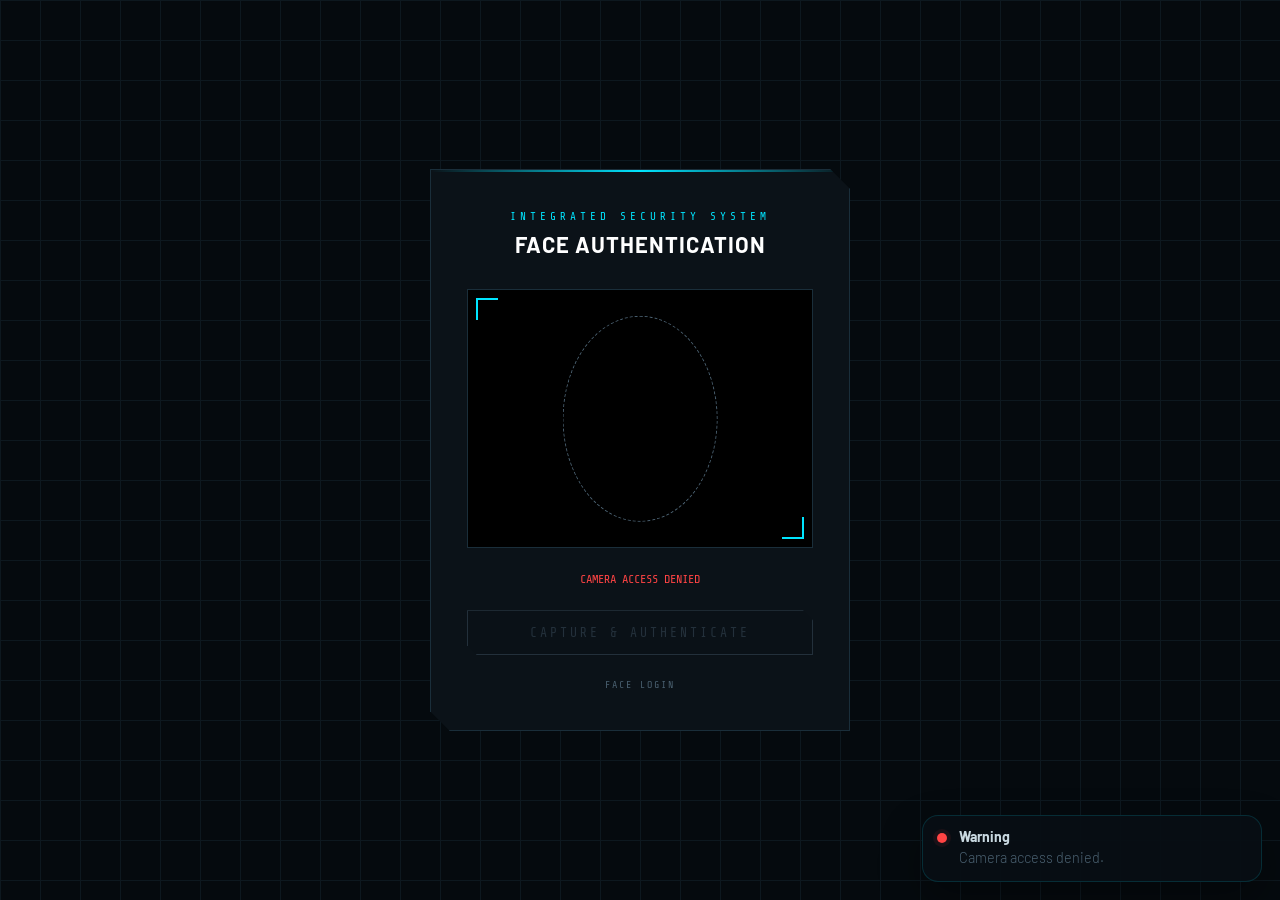
<file: phase2/login.html>
<!DOCTYPE html>
<html lang="en">
<head>
  <meta charset="UTF-8" />
  <meta name="viewport" content="width=device-width, initial-scale=1.0"/>
  <title>ISS — Face Login</title>
  <style>
    @import url('https://fonts.googleapis.com/css2?family=Share+Tech+Mono&family=Barlow:wght@300;500;700&display=swap');

    :root {
      --bg: #050a0e;
      --surface: #0b1218;
      --border: #1a2e3a;
      --accent: #00e5ff;
      --accent-dim: #00e5ff22;
      --warn: #ff4444;
      --ok: #00ff88;
      --text: #c8d8e0;
      --muted: #4a6070;
    }

    * { box-sizing: border-box; margin: 0; padding: 0; }

    body {
      background: var(--bg);
      color: var(--text);
      font-family: 'Barlow', sans-serif;
      font-weight: 300;
      min-height: 100vh;
      display: flex;
      align-items: center;
      justify-content: center;
      overflow: hidden;
    }

    /* Animated grid background */
    body::before {
      content: '';
      position: fixed;
      inset: 0;
      background-image:
        linear-gradient(var(--border) 1px, transparent 1px),
        linear-gradient(90deg, var(--border) 1px, transparent 1px);
      background-size: 40px 40px;
      opacity: 0.4;
      pointer-events: none;
    }

    .container {
      position: relative;
      width: 420px;
      background: var(--surface);
      border: 1px solid var(--border);
      padding: 40px 36px;
      clip-path: polygon(0 0, calc(100% - 20px) 0, 100% 20px, 100% 100%, 20px 100%, 0 calc(100% - 20px));
    }

    .container::before {
      content: '';
      position: absolute;
      top: 0; left: 0; right: 0;
      height: 2px;
      background: linear-gradient(90deg, transparent, var(--accent), transparent);
    }

    .header {
      text-align: center;
      margin-bottom: 32px;
    }

    .header .label {
      font-family: 'Share Tech Mono', monospace;
      font-size: 11px;
      letter-spacing: 4px;
      color: var(--accent);
      text-transform: uppercase;
      margin-bottom: 8px;
    }

    .header h1 {
      font-size: 22px;
      font-weight: 700;
      letter-spacing: 1px;
      color: #fff;
    }

    /* Camera frame */
    .cam-wrapper {
      position: relative;
      width: 100%;
      aspect-ratio: 4/3;
      background: #000;
      border: 1px solid var(--border);
      margin-bottom: 24px;
      overflow: hidden;
    }

    /* Corner brackets */
    .cam-wrapper::before,
    .cam-wrapper::after {
      content: '';
      position: absolute;
      width: 20px; height: 20px;
      border-color: var(--accent);
      border-style: solid;
      z-index: 10;
    }
    .cam-wrapper::before { top: 8px; left: 8px; border-width: 2px 0 0 2px; }
    .cam-wrapper::after  { bottom: 8px; right: 8px; border-width: 0 2px 2px 0; }

    #video, #canvas {
      position: absolute;
      inset: 0;
      width: 100%;
      height: 100%;
      object-fit: cover;
    }

    #canvas { display: none; }

    /* Scan line animation */
    .scanline {
      position: absolute;
      left: 0; right: 0;
      height: 2px;
      background: linear-gradient(90deg, transparent, var(--accent), transparent);
      opacity: 0;
      pointer-events: none;
      z-index: 5;
      top: 0;
    }

    .scanline.active {
      animation: scan 1.2s ease-in-out;
    }

    @keyframes scan {
      0%   { top: 0%;   opacity: 0; }
      10%  { opacity: 0.8; }
      90%  { opacity: 0.8; }
      100% { top: 100%; opacity: 0; }
    }

    /* Face guide overlay */
    .face-guide {
      position: absolute;
      top: 50%; left: 50%;
      transform: translate(-50%, -50%);
      width: 45%;
      aspect-ratio: 3/4;
      border: 1px dashed var(--muted);
      border-radius: 50%;
      pointer-events: none;
      z-index: 4;
      transition: border-color 0.3s;
    }

    .cam-wrapper.scanning .face-guide { border-color: var(--accent); }

    /* Status bar */
    .status {
      font-family: 'Share Tech Mono', monospace;
      font-size: 12px;
      color: var(--muted);
      text-align: center;
      margin-bottom: 20px;
      min-height: 18px;
      transition: color 0.3s;
    }
    .status.ok   { color: var(--ok); }
    .status.warn { color: var(--warn); }
    .status.info { color: var(--accent); }

    /* Button */
    .btn {
      width: 100%;
      padding: 14px;
      background: transparent;
      border: 1px solid var(--accent);
      color: var(--accent);
      font-family: 'Share Tech Mono', monospace;
      font-size: 13px;
      letter-spacing: 3px;
      text-transform: uppercase;
      cursor: pointer;
      position: relative;
      overflow: hidden;
      transition: color 0.2s, background 0.2s;
      clip-path: polygon(0 0, calc(100% - 10px) 0, 100% 10px, 100% 100%, 10px 100%, 0 calc(100% - 10px));
    }

    .btn:hover:not(:disabled) {
      background: var(--accent-dim);
    }

    .btn:disabled {
      opacity: 0.4;
      cursor: not-allowed;
      border-color: var(--muted);
      color: var(--muted);
    }

    .btn.loading {
      pointer-events: none;
    }

    .btn.loading::after {
      content: '';
      position: absolute;
      inset: 0;
      background: linear-gradient(90deg, transparent, rgba(0,229,255,0.15), transparent);
      animation: shimmer 1s infinite;
    }

    @keyframes shimmer {
      0%   { transform: translateX(-100%); }
      100% { transform: translateX(100%); }
    }

    /* Result overlay on video */
    .result-overlay {
      position: absolute;
      inset: 0;
      display: none;
      align-items: center;
      justify-content: center;
      z-index: 20;
      flex-direction: column;
      gap: 8px;
    }

    .result-overlay.show { display: flex; }

    .result-overlay.success { background: rgba(0,255,136,0.1); }
    .result-overlay.failure { background: rgba(255,68,68,0.1); }

    .result-icon {
      font-size: 48px;
      animation: popIn 0.4s cubic-bezier(0.175, 0.885, 0.32, 1.275);
    }

    .result-text {
      font-family: 'Share Tech Mono', monospace;
      font-size: 13px;
      letter-spacing: 2px;
    }

    .result-overlay.success .result-text { color: var(--ok); }
    .result-overlay.failure .result-text { color: var(--warn); }

    @keyframes popIn {
      0%   { transform: scale(0); opacity: 0; }
      100% { transform: scale(1); opacity: 1; }
    }

    .footer-mono {
      margin-top: 24px;
      font-family: 'Share Tech Mono', monospace;
      font-size: 10px;
      color: var(--muted);
      text-align: center;
      letter-spacing: 2px;
    }

    .toast-stack {
      position: fixed;
      right: 18px;
      bottom: 18px;
      z-index: 4000;
      display: flex;
      flex-direction: column;
      gap: 10px;
      width: min(100%, 340px);
      pointer-events: none;
    }

    .toast {
      pointer-events: auto;
      display: flex;
      align-items: flex-start;
      gap: 12px;
      padding: 12px 14px;
      border-radius: 16px;
      border: 1px solid rgba(0, 229, 255, 0.15);
      background: rgba(8, 14, 20, 0.96);
      color: var(--text);
      box-shadow: 0 18px 40px rgba(0, 0, 0, 0.34);
      transform: translateY(10px);
      opacity: 0;
      transition: transform 0.22s ease, opacity 0.22s ease;
    }

    .toast.show {
      transform: translateY(0);
      opacity: 1;
    }

    .toast-dot {
      width: 10px;
      height: 10px;
      border-radius: 50%;
      margin-top: 5px;
      background: var(--accent);
      box-shadow: 0 0 0 4px rgba(0, 229, 255, 0.08);
      flex-shrink: 0;
    }

    .toast.success .toast-dot {
      background: var(--ok);
      box-shadow: 0 0 0 4px rgba(0, 255, 136, 0.08);
    }

    .toast.warn .toast-dot,
    .toast.error .toast-dot {
      background: var(--warn);
      box-shadow: 0 0 0 4px rgba(255, 68, 68, 0.08);
    }

    .toast-copy {
      display: grid;
      gap: 3px;
    }

    .toast-copy strong {
      font-size: 0.88rem;
    }

    .toast-copy span {
      color: var(--muted);
      font-size: 0.9rem;
      line-height: 1.45;
    }

    @media (max-width: 640px) {
      .toast-stack {
        right: 12px;
        left: 12px;
        width: auto;
      }
    }
  </style>
</head>
<body>
  <div id="toast-stack" class="toast-stack" aria-live="polite" aria-atomic="true"></div>
  <div class="container">
    <div class="header">
      <div class="label">Integrated Security System</div>
      <h1>FACE AUTHENTICATION</h1>
    </div>

    <div class="cam-wrapper" id="camWrapper">
      <video id="video" autoplay playsinline muted></video>
      <canvas id="canvas"></canvas>
      <div class="scanline" id="scanline"></div>
      <div class="face-guide"></div>
      <div class="result-overlay" id="resultOverlay">
        <div class="result-icon" id="resultIcon"></div>
        <div class="result-text" id="resultText"></div>
      </div>
    </div>

    <div class="status info" id="status">INITIALIZING CAMERA...</div>

    <button class="btn" id="captureBtn" disabled>
      CAPTURE &amp; AUTHENTICATE
    </button>

    <div class="footer-mono">FACE LOGIN</div>
  </div>

  <script>
    const video       = document.getElementById('video');
    const canvas      = document.getElementById('canvas');
    const captureBtn  = document.getElementById('captureBtn');
    const statusEl    = document.getElementById('status');
    const scanline    = document.getElementById('scanline');
    const camWrapper  = document.getElementById('camWrapper');
    const overlay     = document.getElementById('resultOverlay');
    const resultIcon  = document.getElementById('resultIcon');
    const resultText  = document.getElementById('resultText');
    const toastStack  = document.getElementById('toast-stack');

    const BACKEND_URL = '/auth/login';

    function pushToast(message, type = 'success') {
      if (!toastStack) return;
      const toast = document.createElement('div');
      toast.className = 'toast ' + type;
      toast.innerHTML = `
        <span class="toast-dot"></span>
        <div class="toast-copy">
          <strong>${type === 'success' ? 'Success' : type === 'warn' ? 'Warning' : 'Error'}</strong>
          <span>${message}</span>
        </div>
      `;
      toastStack.appendChild(toast);
      requestAnimationFrame(() => toast.classList.add('show'));
      setTimeout(() => {
        toast.classList.remove('show');
        setTimeout(() => toast.remove(), 260);
      }, 3400);
    }

    // ── Start webcam ─────────────────────────────────────────────
    async function startCamera() {
      try {
        const stream = await navigator.mediaDevices.getUserMedia({
          video: { width: 640, height: 480, facingMode: 'user' }
        });
        video.srcObject = stream;
        video.onloadedmetadata = () => {
          setStatus('READY — POSITION FACE IN FRAME', 'info');
          captureBtn.disabled = false;
        };
      } catch (err) {
        setStatus('CAMERA ACCESS DENIED', 'warn');
        pushToast('Camera access denied.', 'warn');
        console.error(err);
      }
    }

    // ── Capture frame → base64 ────────────────────────────────────
    function captureFrame() {
      canvas.width  = video.videoWidth  || 640;
      canvas.height = video.videoHeight || 480;
      const ctx = canvas.getContext('2d');
      // Mirror to match user expectation (selfie view)
      ctx.translate(canvas.width, 0);
      ctx.scale(-1, 1);
      ctx.drawImage(video, 0, 0, canvas.width, canvas.height);
      // Return base64 without data URI prefix
      return canvas.toDataURL('image/jpeg', 0.9).split(',')[1];
    }

    // ── UI helpers ────────────────────────────────────────────────
    function setStatus(msg, type = '') {
      statusEl.textContent = msg;
      statusEl.className = 'status ' + type;
    }

    function triggerScan() {
      camWrapper.classList.add('scanning');
      scanline.classList.remove('active');
      void scanline.offsetWidth; // reflow to restart animation
      scanline.classList.add('active');
      setTimeout(() => camWrapper.classList.remove('scanning'), 1200);
    }

    function showResult(success, message) {
      overlay.className = 'result-overlay show ' + (success ? 'success' : 'failure');
      resultIcon.textContent = success ? '✓' : '✗';
      resultText.textContent = message;
      setTimeout(() => {
        overlay.className = 'result-overlay';
        captureBtn.disabled = false;
        captureBtn.classList.remove('loading');
        captureBtn.textContent = 'CAPTURE & AUTHENTICATE';
      }, 2500);
    }

    // ── Main authenticate flow ────────────────────────────────────
    captureBtn.addEventListener('click', async () => {
      captureBtn.disabled = true;
      captureBtn.classList.add('loading');
      captureBtn.textContent = 'SCANNING...';
      setStatus('SCANNING FACE...', 'info');
      triggerScan();

      const imageB64 = captureFrame();

      try {
        const res = await fetch(BACKEND_URL, {
          method: 'POST',
          headers: { 'Content-Type': 'application/json' },
          body: JSON.stringify({ image_base64:imageB64 })
        });

        const data = await res.json();

        if (res.ok && data.success) {
          setStatus('ACCESS GRANTED — UID: ' + data.uid, 'ok');
          showResult(true, 'ACCESS GRANTED');
          sessionStorage.setItem('uid', data.uid);
          if (data.name) {
            sessionStorage.setItem('name', data.name);
          }
          if (data.elo_rating !== undefined && data.elo_rating !== null) {
            sessionStorage.setItem('elo', String(data.elo_rating));
          }
          
          window.location.href = '/dashboard';
        } else {
          setStatus(data.detail || 'IDENTITY NOT RECOGNISED', 'warn');
          pushToast(data.detail || 'Identity not recognised.', 'warn');
          showResult(false, 'ACCESS DENIED');
          captureBtn.disabled = false;
        }
      } catch (err) {
        console.error(err);
        setStatus('SERVER UNREACHABLE', 'warn');
        pushToast('Server unreachable. Try again.', 'error');
        showResult(false, 'SERVER ERROR');
        captureBtn.disabled = false;
      }
    });

    startCamera();
  </script>
</body>
</html>
</file>
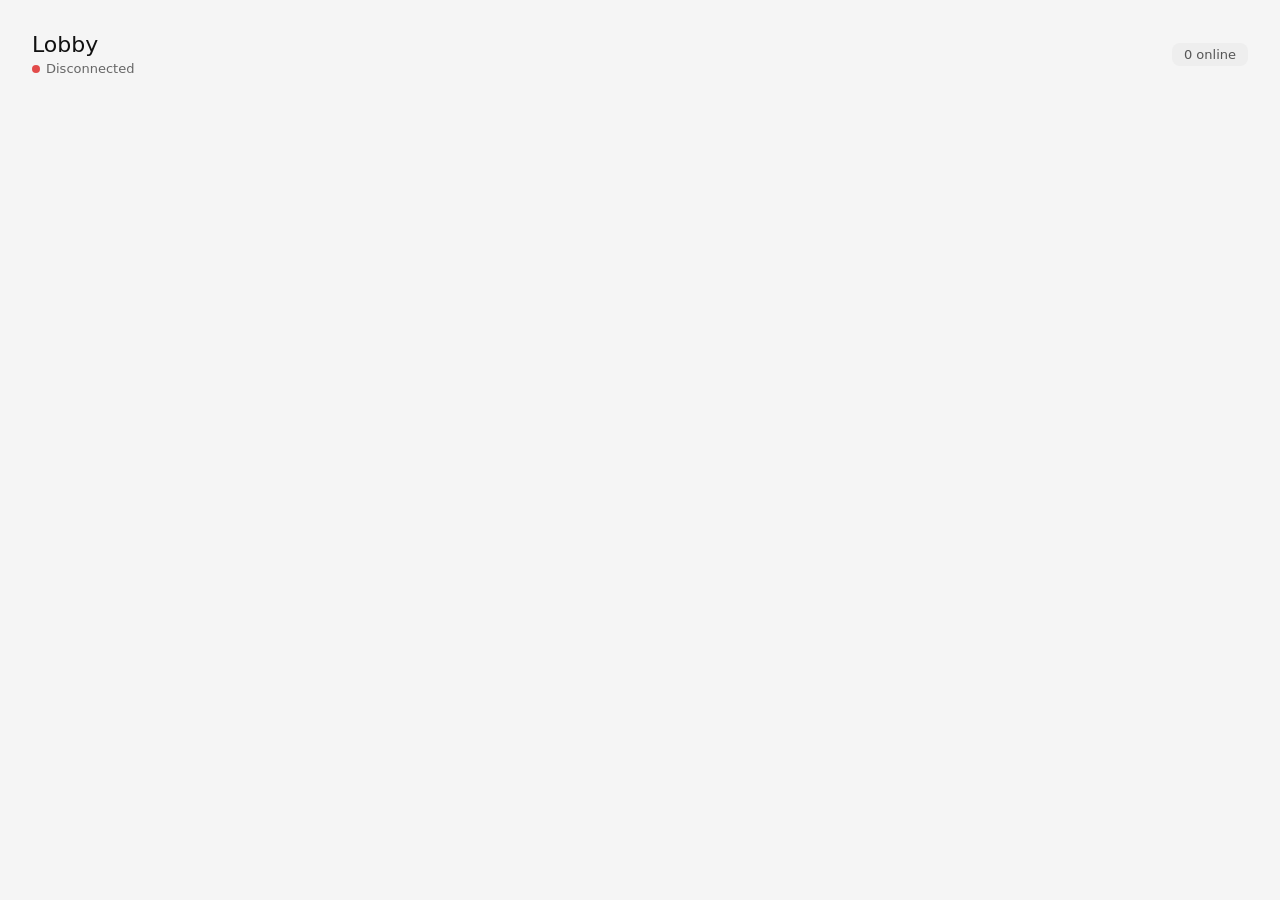
<file: phase3/dashboard.html>
<!DOCTYPE html>
<html lang="en">
<head>
  <meta charset="UTF-8" />
  <meta name="viewport" content="width=device-width, initial-scale=1.0" />
  <title>Arena Lobby</title>
  <link rel="stylesheet" href="dashboard.css" />
</head>
<body>

<header>
  <div class="header-left">
    <h1>Lobby</h1>
    <div id="conn-status">
      <span id="status-dot"></span>
      <span id="status-text">Connecting...</span>
    </div>
  </div>
  <div id="user-count-badge"><span id="user-count">0</span> online</div>
</header>

<main>
  <div id="user-grid"></div>
  <p id="empty-state">No users online</p>
</main>

<script src="dashboard.js"></script>
</body>
</html>
</file>
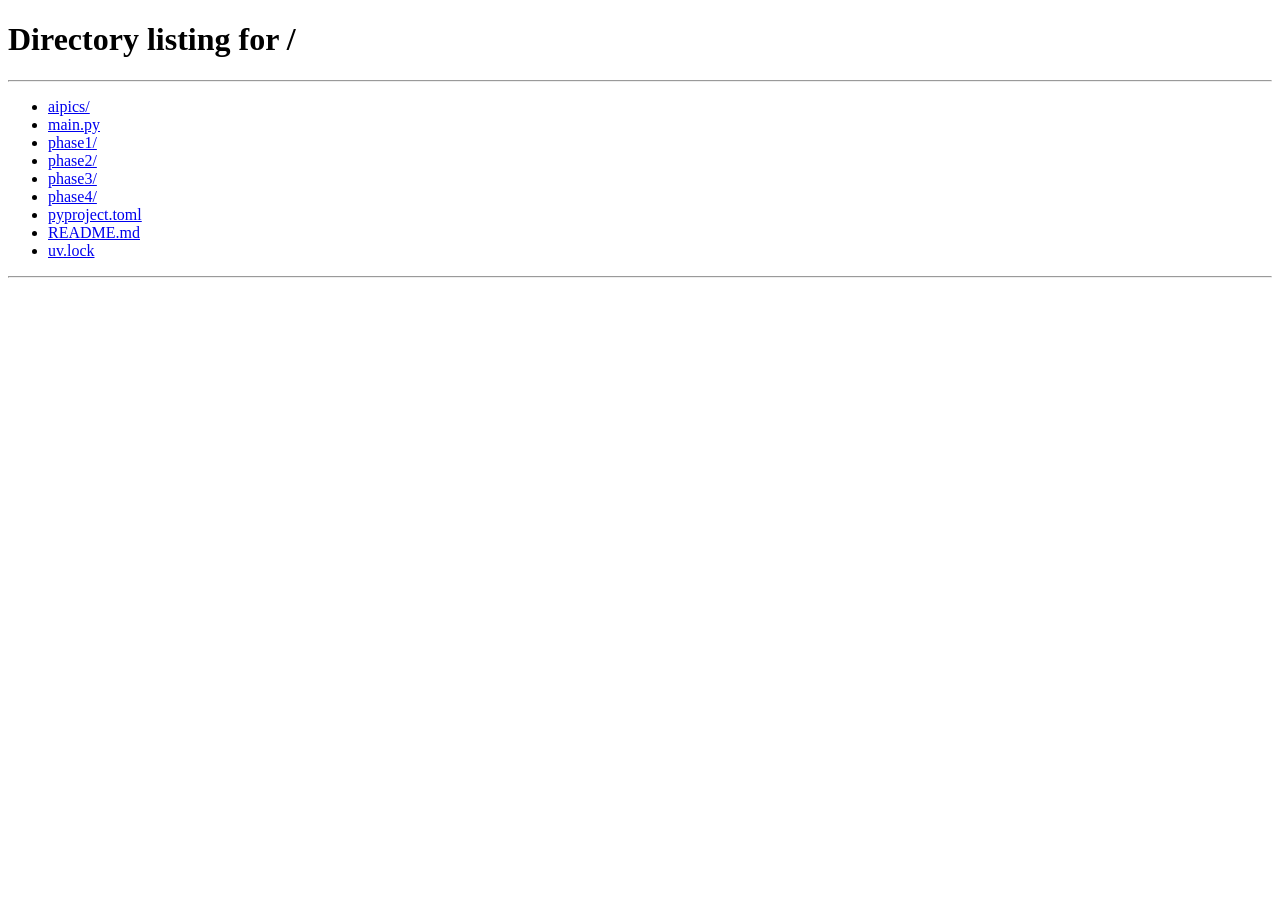
<file: phase3/Dashboard/dashboard.html>
<!DOCTYPE html>
<html lang="en">
<head>
  <meta charset="UTF-8" />
  <meta name="viewport" content="width=device-width, initial-scale=1.0" />
  <title>Arena Lobby</title>
  <link rel="preconnect" href="https://fonts.googleapis.com" />
  <link rel="preconnect" href="https://fonts.gstatic.com" crossorigin />
  <link href="https://fonts.googleapis.com/css2?family=Barlow:wght@300;500;700;800&family=Share+Tech+Mono&display=swap" rel="stylesheet" />
  <link rel="stylesheet" href="dashboard.css" />
</head>
<body>
  <div class="bg-grid"></div>
  <div id="toast-stack" class="toast-stack" aria-live="polite" aria-atomic="true"></div>

  <div id="incoming-modal" class="modal hidden" aria-hidden="true">
    <div class="modal-backdrop" data-modal-close></div>
    <section class="modal-card" role="dialog" aria-modal="true" aria-labelledby="incoming-title" aria-describedby="incoming-copy">
      <p class="modal-kicker">Incoming Challenge</p>
      <h2 id="incoming-title">Match request</h2>
      <p id="incoming-copy">Waiting for challenge details.</p>
      <div class="modal-actions">
        <button id="incoming-decline" class="action-btn ghost" type="button">Decline</button>
        <button id="incoming-accept" class="action-btn" type="button">Accept</button>
      </div>
    </section>
  </div>

  <div id="menu">
    <div id="menu-list" class="hidden">
      <div id="challenge-btn" class="menu-item">Challenge</div>
      <div id="cancel" class="menu-item">Cancel</div>
    </div>
  </div>

  <div class="app-shell">
    <header class="topbar">
      <a class="brand" href="/dashboard">
        <span class="brand-mark">ISS</span>
        <span class="brand-text">Arena Lobby</span>
      </a>

      <nav class="nav-links" aria-label="Primary">
        <a class="nav-link active" href="/dashboard">Lobby</a>
        <a class="nav-link" href="/leaderboard">Leaderboard</a>
        <button id="logout-btn" class="nav-link nav-button" type="button">Logout</button>
      </nav>

      <div class="presence-pill">
        <span id="status-dot" class="status-dot"></span>
        <span id="status-text">Connecting...</span>
      </div>
    </header>

    <section class="hero-panel">
      <div>
        <p class="eyebrow">Multiplayer Arena</p>
        <h1>Pick a player and launch a clean challenge flow.</h1>
        <p class="hero-copy">A polished lobby built around presence, instant matchmaking, and Elo-ranked play.</p>
      </div>

      <div class="hero-metrics">
        <article class="metric-card">
          <p>Online</p>
          <strong><span id="hero-online-count">0</span> players</strong>
        </article>
        <article class="metric-card">
          <p>You</p>
          <strong id="profile-name">Awaiting Player</strong>
          <span id="profile-uid">UID: --</span>
          <span id="profile-elo">ELO: 1200</span>
        </article>
      </div>
    </section>

    <main class="lobby-layout">
      <section class="panel players-panel">
        <div class="panel-head">
          <div>
            <p class="section-label">Live Lobby</p>
            <h2>Online Players</h2>
          </div>
          <div class="count-chip"><span id="user-count">0</span> online</div>
        </div>

        <div id="user-grid"></div>
        <p id="empty-state">No users online</p>
      </section>

      <aside class="panel sidebar-panel">
        <section class="side-card accent-card">
          <p class="section-label">How it works</p>
          <ul class="guide-list">
            <li>Click a player card to challenge.</li>
            <li>Incoming requests open a custom modal.</li>
            <li>Use the leaderboard to track Elo standings.</li>
          </ul>
        </section>

        <section class="side-card">
          <p class="section-label">Navigation</p>
          <div class="side-links">
            <a class="link-chip" href="/leaderboard">Leaderboard</a>
            <a class="link-chip" href="/dashboard">Refresh Lobby</a>
          </div>
        </section>
      </aside>
    </main>
  </div>

  <script src="dashboard.js"></script>
</body>
</html>
</file>
<file: phase3/dashboard.css>
*, *::before, *::after {
  box-sizing: border-box;
  margin: 0;
  padding: 0;
}

body {
  font-family: system-ui, sans-serif;
  background: #f5f5f5;
  color: #111;
  min-height: 100vh;
  padding: 2rem;
}

/* ---- Header ---- */

header {
  display: flex;
  align-items: center;
  justify-content: space-between;
  margin-bottom: 1.5rem;
}

.header-left h1 {
  font-size: 22px;
  font-weight: 500;
}

#conn-status {
  display: flex;
  align-items: center;
  gap: 6px;
  font-size: 13px;
  color: #666;
  margin-top: 4px;
}

#status-dot {
  width: 8px;
  height: 8px;
  border-radius: 50%;
  background: #888;
}

#status-dot.dot-online {
  background: #1D9E75;
}

#status-dot.dot-offline {
  background: #E24B4A;
}

#user-count-badge {
  background: #eee;
  border-radius: 8px;
  padding: 4px 12px;
  font-size: 13px;
  color: #555;
}

/* ---- Grid ---- */

#user-grid {
  display: grid;
  grid-template-columns: repeat(auto-fill, minmax(180px, 1fr));
  gap: 12px;
}

#empty-state {
  font-size: 14px;
  color: #999;
  text-align: center;
  margin: 3rem 0;
  display: none;
}

/* ---- User card ---- */

.user-card {
  background: #fff;
  border: 0.5px solid #ddd;
  border-radius: 12px;
  padding: 1rem 1.25rem;
  display: flex;
  flex-direction: column;
  gap: 10px;
}

.card-top {
  display: flex;
  align-items: center;
  gap: 10px;
}

.avatar {
  width: 36px;
  height: 36px;
  border-radius: 50%;
  display: flex;
  align-items: center;
  justify-content: center;
  font-size: 12px;
  font-weight: 500;
  flex-shrink: 0;
}

.user-info {
  overflow: hidden;
}

.user-name {
  font-size: 14px;
  font-weight: 500;
  white-space: nowrap;
  overflow: hidden;
  text-overflow: ellipsis;
}

.user-uid {
  font-size: 12px;
  color: #888;
  margin-top: 2px;
}

.card-bottom {
  display: flex;
  align-items: center;
  justify-content: space-between;
  border-top: 0.5px solid #eee;
  padding-top: 10px;
}

.elo-label {
  font-size: 12px;
  color: #888;
}

.elo-value {
  font-size: 14px;
  font-weight: 500;
}
</file>
<file: phase3/Dashboard/dashboard.css>
*, *::before, *::after {
  box-sizing: border-box;
  margin: 0;
  padding: 0;
}

body {
  font-family: system-ui, sans-serif;
  background:
    radial-gradient(circle at top left, rgba(29, 158, 117, 0.08), transparent 28%),
    radial-gradient(circle at top right, rgba(14, 102, 245, 0.08), transparent 24%),
    #f5f7fb;
  color: #111;
  min-height: 100vh;
  padding: 1.25rem 2rem 2rem;
}

header {
  display: flex;
  align-items: center;
  justify-content: space-between;
  margin-bottom: 1.1rem;
}

.header-left h1 {
  font-size: 22px;
  font-weight: 600;
  color: #0f172a;
}

#conn-status {
  display: flex;
  align-items: center;
  gap: 6px;
  font-size: 13px;
  color: #64748b;
  margin-top: 4px;
}

#status-dot {
  width: 8px;
  height: 8px;
  border-radius: 50%;
  background: #888;
}

#status-dot.dot-online {
  background: #1d9e75;
}

#status-dot.dot-offline {
  background: #e24b4a;
}

#user-count-badge {
  background: rgba(255, 255, 255, 0.9);
  border: 1px solid rgba(15, 23, 42, 0.08);
  border-radius: 999px;
  padding: 6px 14px;
  font-size: 13px;
  color: #334155;
  box-shadow: 0 8px 20px rgba(15, 23, 42, 0.06);
}

#user-grid {
  display: grid;
  grid-template-columns: repeat(auto-fit, minmax(360px, 1fr));
  align-items: stretch;
  gap: 12px;
}

#empty-state {
  font-size: 14px;
  color: #94a3b8;
  text-align: center;
  margin: 3rem 0;
  display: none;
}

.user-card {
  position: relative;
  overflow: hidden;
  background: linear-gradient(180deg, #ffffff 0%, #f8fbff 100%);
  border: 1px solid rgba(15, 23, 42, 0.08);
  border-radius: 18px;
  padding: 1.15rem 1.2rem 1.1rem;
  min-height: 240px;
  box-shadow: 0 12px 30px rgba(15, 23, 42, 0.08);
  display: flex;
  flex-direction: column;
  justify-content: space-between;
  gap: 14px;
  transition: transform 0.2s ease, box-shadow 0.2s ease, border-color 0.2s ease;
  cursor: pointer;
}

.user-card:hover {
  transform: translateY(-4px);
  border-color: rgba(29, 158, 117, 0.2);
  box-shadow: 0 16px 40px rgba(15, 23, 42, 0.12);
}

.user-card:active {
  transform: translateY(-2px);
}

.card-top {
  display: flex;
  align-items: flex-start;
  gap: 12px;
}

.avatar {
  width: 48px;
  height: 48px;
  border-radius: 50%;
  display: flex;
  align-items: center;
  justify-content: center;
  font-size: 14px;
  font-weight: 700;
  flex-shrink: 0;
  box-shadow: 0 8px 16px rgba(15, 23, 42, 0.12);
}

.user-info {
  display: flex;
  flex-direction: column;
  gap: 4px;
  min-width: 0;
}

.user-name {
  font-size: 15px;
  font-weight: 700;
  line-height: 1.2;
  color: #0f172a;
}

.user-uid {
  font-size: 12px;
  color: #64748b;
  word-break: break-word;
  line-height: 1.35;
}

.card-bottom {
  display: flex;
  align-items: center;
  justify-content: space-between;
  margin-top: auto;
  padding: 0.85rem 0.9rem;
  border-radius: 14px;
  border: 1px solid rgba(29, 158, 117, 0.1);
  background: rgba(29, 158, 117, 0.06);
}

.elo-label {
  font-size: 11px;
  color: #64748b;
  text-transform: uppercase;
  letter-spacing: 0.12em;
}

.elo-value {
  font-size: 18px;
  font-weight: 800;
  color: #1d9e75;
}

#menu {
  position: fixed;
  top: 0;
  left: 0;
  z-index: 1000;
  pointer-events: none;
}

#menu-list {
  position: absolute;
  min-width: 170px;
  background: rgba(255, 255, 255, 0.98);
  color: #0f172a;
  border: 1px solid rgba(15, 23, 42, 0.08);
  border-radius: 14px;
  padding: 8px;
  box-shadow: 0 18px 40px rgba(15, 23, 42, 0.16);
  backdrop-filter: blur(10px);
  pointer-events: auto;
}

.hidden {
  display: none;
}

.menu-item {
  padding: 10px 12px;
  border-radius: 10px;
  cursor: pointer;
  user-select: none;
  font-size: 14px;
  font-weight: 500;
  line-height: 1.2;
}

.menu-item:hover {
  background: rgba(29, 158, 117, 0.08);
}

:root {
  --bg-1: #050a0e;
  --bg-2: #0d1720;
  --surface: rgba(11, 18, 24, 0.88);
  --surface-soft: rgba(11, 18, 24, 0.72);
  --line: rgba(0, 229, 255, 0.14);
  --line-strong: rgba(0, 229, 255, 0.28);
  --text: #d6e6ef;
  --muted: #7f93a6;
  --accent: #00e5ff;
  --accent-dim: rgba(0, 229, 255, 0.1);
  --accent-warm: #f8b936;
  --shadow: 0 22px 50px rgba(0, 0, 0, 0.38);
  --radius-xl: 30px;
  --radius-lg: 22px;
  --radius-md: 16px;
}

body {
  position: relative;
  min-height: 100vh;
  font-family: 'Barlow', sans-serif;
  background:
    radial-gradient(circle at 12% 10%, rgba(0, 229, 255, 0.12), transparent 28%),
    radial-gradient(circle at 86% 18%, rgba(248, 185, 54, 0.12), transparent 26%),
    linear-gradient(145deg, var(--bg-1) 0%, var(--bg-2) 100%);
  color: var(--text);
  padding: 22px;
  overflow-x: hidden;
}

body::before {
  content: '';
  position: fixed;
  inset: 0;
  pointer-events: none;
  background-image:
    linear-gradient(rgba(255, 255, 255, 0.04) 1px, transparent 1px),
    linear-gradient(90deg, rgba(255, 255, 255, 0.04) 1px, transparent 1px);
  background-size: 36px 36px;
  opacity: 0.28;
}

.bg-grid {
  position: fixed;
  inset: 0;
  pointer-events: none;
  background:
    radial-gradient(circle at top left, rgba(0, 229, 255, 0.08), transparent 26%),
    radial-gradient(circle at bottom right, rgba(248, 185, 54, 0.08), transparent 28%);
}

.app-shell {
  position: relative;
  z-index: 1;
  max-width: 1280px;
  margin: 0 auto;
  display: grid;
  gap: 16px;
}

.topbar,
.hero-panel,
.panel {
  border: 1px solid var(--line);
  background: rgba(10, 17, 22, 0.88);
  border-radius: var(--radius-lg);
  box-shadow: var(--shadow);
  backdrop-filter: blur(12px);
}

.topbar {
  padding: 16px 18px;
  display: flex;
  align-items: center;
  justify-content: space-between;
  gap: 14px;
}

.brand {
  display: inline-flex;
  align-items: center;
  gap: 12px;
  text-decoration: none;
  color: var(--text);
}

.brand-mark {
  width: 42px;
  height: 42px;
  display: grid;
  place-items: center;
  border-radius: 14px;
  background: linear-gradient(135deg, rgba(0, 229, 255, 0.18), rgba(248, 185, 54, 0.18));
  border: 1px solid var(--line-strong);
  box-shadow: inset 0 1px 0 rgba(255, 255, 255, 0.06);
  font-family: 'Share Tech Mono', monospace;
  font-size: 0.95rem;
  letter-spacing: 0.08em;
}

.brand-text {
  font-family: 'Share Tech Mono', monospace;
  font-size: 0.9rem;
  letter-spacing: 0.12em;
  text-transform: uppercase;
}

.nav-links {
  display: flex;
  align-items: center;
  gap: 10px;
  flex-wrap: wrap;
}

.nav-link {
  color: var(--text);
  text-decoration: none;
  border: 1px solid transparent;
  border-radius: 999px;
  padding: 9px 14px;
  background: rgba(255, 255, 255, 0.03);
  transition: transform 0.18s ease, border-color 0.18s ease, background 0.18s ease;
  font-weight: 700;
  font-size: 0.95rem;
}

.nav-link:hover {
  transform: translateY(-1px);
  border-color: var(--line-strong);
  background: rgba(255, 255, 255, 0.06);
}

.nav-link.active {
  border-color: rgba(0, 229, 255, 0.35);
  background: rgba(0, 229, 255, 0.08);
  color: #dffcff;
}

.nav-button {
  appearance: none;
  cursor: pointer;
  font: inherit;
}

.presence-pill {
  display: inline-flex;
  align-items: center;
  gap: 8px;
  padding: 9px 12px;
  border-radius: 999px;
  border: 1px solid rgba(0, 229, 255, 0.18);
  background: rgba(0, 229, 255, 0.06);
  color: var(--muted);
  font-family: 'Share Tech Mono', monospace;
  font-size: 0.8rem;
  letter-spacing: 0.08em;
  text-transform: uppercase;
}

.status-dot {
  width: 10px;
  height: 10px;
  border-radius: 50%;
  background: #6c7a89;
  box-shadow: 0 0 0 4px rgba(108, 122, 137, 0.12);
}

.status-dot.dot-online {
  background: #00ff88;
  box-shadow: 0 0 0 4px rgba(0, 255, 136, 0.14);
}

.status-dot.dot-offline {
  background: #ff6b6b;
  box-shadow: 0 0 0 4px rgba(255, 107, 107, 0.14);
}

.hero-panel {
  position: relative;
  overflow: hidden;
  padding: 22px;
  display: grid;
  grid-template-columns: minmax(0, 1.15fr) minmax(320px, 0.85fr);
  gap: 18px;
}

.hero-panel::before {
  content: '';
  position: absolute;
  inset: 0;
  background:
    linear-gradient(115deg, rgba(0, 229, 255, 0.12), transparent 44%),
    linear-gradient(290deg, rgba(248, 185, 54, 0.12), transparent 40%);
  pointer-events: none;
}

.hero-panel > * {
  position: relative;
  z-index: 1;
}

.eyebrow,
.section-label,
.modal-kicker,
.menu-item,
.count-chip,
.metric-card p {
  font-family: 'Share Tech Mono', monospace;
  text-transform: uppercase;
  letter-spacing: 0.12em;
}

.eyebrow,
.section-label,
.modal-kicker {
  color: var(--accent);
  font-size: 0.72rem;
  margin: 0 0 10px;
}

.hero-panel h1 {
  margin: 0;
  font-size: clamp(1.8rem, 4vw, 3.2rem);
  line-height: 0.98;
  font-weight: 800;
  max-width: 12ch;
}

.hero-copy {
  max-width: 62ch;
  margin: 12px 0 0;
  color: var(--muted);
  font-size: 1rem;
  line-height: 1.7;
}

.hero-metrics {
  display: grid;
  gap: 12px;
}

.metric-card {
  padding: 16px;
  border-radius: var(--radius-md);
  border: 1px solid rgba(255, 255, 255, 0.06);
  background: rgba(255, 255, 255, 0.03);
}

.metric-card p {
  margin: 0;
  color: var(--muted);
  font-size: 0.72rem;
}

.metric-card strong {
  display: block;
  margin-top: 6px;
  font-size: 1.25rem;
}

#profile-uid,
#profile-elo {
  display: block;
  margin-top: 4px;
  color: var(--muted);
  font-size: 0.95rem;
}

.lobby-layout {
  display: grid;
  grid-template-columns: minmax(0, 1.45fr) minmax(280px, 0.65fr);
  gap: 16px;
  align-items: start;
}

.players-panel,
.sidebar-panel {
  padding: 20px;
}

.panel-head {
  display: flex;
  align-items: flex-start;
  justify-content: space-between;
  gap: 12px;
  margin-bottom: 16px;
}

.panel-head h2 {
  margin: 0;
  font-size: 1.4rem;
  font-weight: 800;
}

.count-chip {
  padding: 9px 12px;
  border-radius: 999px;
  border: 1px solid rgba(248, 185, 54, 0.22);
  color: #ffe2a8;
  background: rgba(248, 185, 54, 0.08);
  font-size: 0.72rem;
}

.side-card {
  border-radius: var(--radius-md);
  padding: 16px;
  background: rgba(255, 255, 255, 0.03);
  border: 1px solid rgba(255, 255, 255, 0.06);
}

.side-card.accent-card {
  background: linear-gradient(180deg, rgba(0, 229, 255, 0.06), rgba(255, 255, 255, 0.03));
  border-color: rgba(0, 229, 255, 0.16);
}

.guide-list {
  margin: 0;
  padding-left: 18px;
  color: var(--muted);
  display: grid;
  gap: 10px;
  line-height: 1.5;
}

.side-links {
  display: flex;
  flex-wrap: wrap;
  gap: 10px;
}

.link-chip {
  display: inline-flex;
  align-items: center;
  justify-content: center;
  min-height: 40px;
  padding: 0 14px;
  border-radius: 999px;
  border: 1px solid rgba(0, 229, 255, 0.2);
  background: rgba(0, 229, 255, 0.06);
  color: var(--text);
  text-decoration: none;
  font-weight: 700;
  cursor: pointer;
}

.link-chip:hover {
  border-color: rgba(0, 229, 255, 0.36);
  background: rgba(0, 229, 255, 0.12);
}

#user-grid {
  display: grid;
  grid-template-columns: repeat(auto-fit, minmax(280px, 1fr));
  gap: 12px;
}

.user-card {
  position: relative;
  overflow: hidden;
  padding: 16px;
  min-height: 210px;
  border-radius: 20px;
  border: 1px solid rgba(0, 229, 255, 0.12);
  background: linear-gradient(180deg, rgba(16, 24, 32, 0.98), rgba(9, 14, 18, 0.96));
  box-shadow: inset 0 1px 0 rgba(255, 255, 255, 0.02), 0 18px 42px rgba(0, 0, 0, 0.28);
  display: flex;
  flex-direction: column;
  justify-content: space-between;
  gap: 14px;
  transition: transform 0.18s ease, border-color 0.18s ease, box-shadow 0.18s ease;
  cursor: pointer;
}

.user-card::before {
  content: '';
  position: absolute;
  inset: 0 0 auto;
  height: 2px;
  background: linear-gradient(90deg, transparent, rgba(0, 229, 255, 0.75), transparent);
}

.user-card:hover {
  transform: translateY(-3px);
  border-color: rgba(0, 229, 255, 0.3);
  box-shadow: 0 20px 48px rgba(0, 0, 0, 0.38);
}

.card-top {
  display: flex;
  align-items: flex-start;
  gap: 12px;
}

.avatar {
  width: 52px;
  height: 52px;
  border-radius: 16px;
  display: grid;
  place-items: center;
  font-size: 0.9rem;
  font-weight: 800;
  color: #081118;
  box-shadow: 0 10px 18px rgba(0, 0, 0, 0.28);
}

.user-info {
  min-width: 0;
}

.user-name {
  color: var(--text);
  font-size: 1rem;
  font-weight: 800;
  line-height: 1.25;
}

.user-uid {
  margin-top: 4px;
  color: var(--muted);
  font-size: 0.9rem;
  line-height: 1.5;
  word-break: break-word;
}

.card-bottom {
  margin-top: auto;
  padding: 12px 14px;
  border-radius: 16px;
  border: 1px solid rgba(0, 229, 255, 0.12);
  background: rgba(0, 229, 255, 0.06);
  display: flex;
  align-items: center;
  justify-content: space-between;
}

.elo-label {
  color: var(--muted);
  font-size: 0.72rem;
  letter-spacing: 0.12em;
}

.elo-value {
  color: #9af2ff;
  font-size: 1.5rem;
  font-weight: 800;
}

#empty-state {
  margin: 18px 0 0;
  display: none;
  color: var(--muted);
  text-align: center;
  border: 1px dashed rgba(0, 229, 255, 0.16);
  border-radius: 16px;
  padding: 20px;
}

#menu {
  position: fixed;
  top: 0;
  left: 0;
  z-index: 2100;
  pointer-events: none;
}

#menu-list {
  position: absolute;
  min-width: 190px;
  padding: 8px;
  border-radius: 18px;
  border: 1px solid rgba(0, 229, 255, 0.14);
  background: rgba(9, 14, 18, 0.96);
  box-shadow: 0 24px 48px rgba(0, 0, 0, 0.4);
  backdrop-filter: blur(12px);
  pointer-events: auto;
}

.menu-item {
  padding: 12px 14px;
  border-radius: 12px;
  cursor: pointer;
  color: var(--text);
  font-size: 0.8rem;
}

.menu-item:hover {
  background: rgba(0, 229, 255, 0.08);
}

.hidden {
  display: none !important;
}

.toast-stack {
  position: fixed;
  right: 18px;
  bottom: 18px;
  z-index: 3200;
  display: flex;
  flex-direction: column;
  gap: 10px;
  width: min(100%, 340px);
  pointer-events: none;
}

.toast {
  pointer-events: auto;
  display: flex;
  align-items: flex-start;
  gap: 12px;
  padding: 12px 14px;
  border-radius: 16px;
  border: 1px solid rgba(0, 229, 255, 0.15);
  background: rgba(8, 14, 20, 0.96);
  color: var(--text);
  box-shadow: 0 18px 40px rgba(0, 0, 0, 0.34);
  transform: translateY(10px);
  opacity: 0;
  transition: transform 0.22s ease, opacity 0.22s ease;
}

.toast.show {
  transform: translateY(0);
  opacity: 1;
}

.toast-dot {
  width: 10px;
  height: 10px;
  border-radius: 50%;
  margin-top: 5px;
  background: var(--accent);
  box-shadow: 0 0 0 4px rgba(0, 229, 255, 0.08);
  flex-shrink: 0;
}

.toast.success .toast-dot {
  background: #00ff88;
  box-shadow: 0 0 0 4px rgba(0, 255, 136, 0.08);
}

.toast.error .toast-dot {
  background: #ff6b6b;
  box-shadow: 0 0 0 4px rgba(255, 107, 107, 0.08);
}

.toast-copy {
  display: grid;
  gap: 3px;
}

.toast-copy strong {
  font-size: 0.88rem;
}

.toast-copy span {
  color: var(--muted);
  font-size: 0.9rem;
  line-height: 1.45;
}

.modal {
  position: fixed;
  inset: 0;
  z-index: 3000;
  display: grid;
  place-items: center;
  padding: 20px;
}

.modal-backdrop {
  position: absolute;
  inset: 0;
  background: rgba(5, 10, 14, 0.8);
  backdrop-filter: blur(6px);
}

.modal-card {
  position: relative;
  width: min(100%, 480px);
  padding: 24px;
  border-radius: 24px;
  border: 1px solid rgba(0, 229, 255, 0.18);
  background: linear-gradient(180deg, rgba(10, 17, 22, 0.98), rgba(8, 12, 16, 0.98));
  box-shadow: 0 30px 70px rgba(0, 0, 0, 0.48);
}

.modal-card h2 {
  margin: 0;
  font-size: 1.45rem;
}

#incoming-copy {
  margin: 10px 0 0;
  color: var(--muted);
  line-height: 1.65;
}

.modal-actions {
  display: flex;
  justify-content: flex-end;
  gap: 10px;
  margin-top: 20px;
  flex-wrap: wrap;
}

.action-btn {
  appearance: none;
  border: 1px solid transparent;
  border-radius: 999px;
  padding: 10px 16px;
  cursor: pointer;
  font: inherit;
  font-weight: 800;
  text-decoration: none;
  transition: transform 0.18s ease, border-color 0.18s ease, background 0.18s ease;
}

.action-btn:hover {
  transform: translateY(-1px);
}

.action-btn:not(.ghost) {
  background: linear-gradient(120deg, #00e5ff, #5df7ff);
  color: #06131a;
}

.action-btn.ghost {
  background: transparent;
  border-color: rgba(0, 229, 255, 0.24);
  color: var(--text);
}

@media (max-width: 1060px) {
  .hero-panel,
  .lobby-layout {
    grid-template-columns: 1fr;
  }
}

@media (max-width: 760px) {
  body {
    padding: 14px;
  }

  .topbar {
    align-items: flex-start;
    flex-direction: column;
  }

  .nav-links {
    width: 100%;
  }

  .nav-link,
  .nav-button {
    flex: 1 1 auto;
    text-align: center;
  }

  .hero-panel,
  .players-panel,
  .sidebar-panel {
    padding: 16px;
  }

  .panel-head {
    align-items: flex-start;
    flex-direction: column;
  }

  .toast-stack {
    right: 12px;
    left: 12px;
    width: auto;
  }
}
</file>
